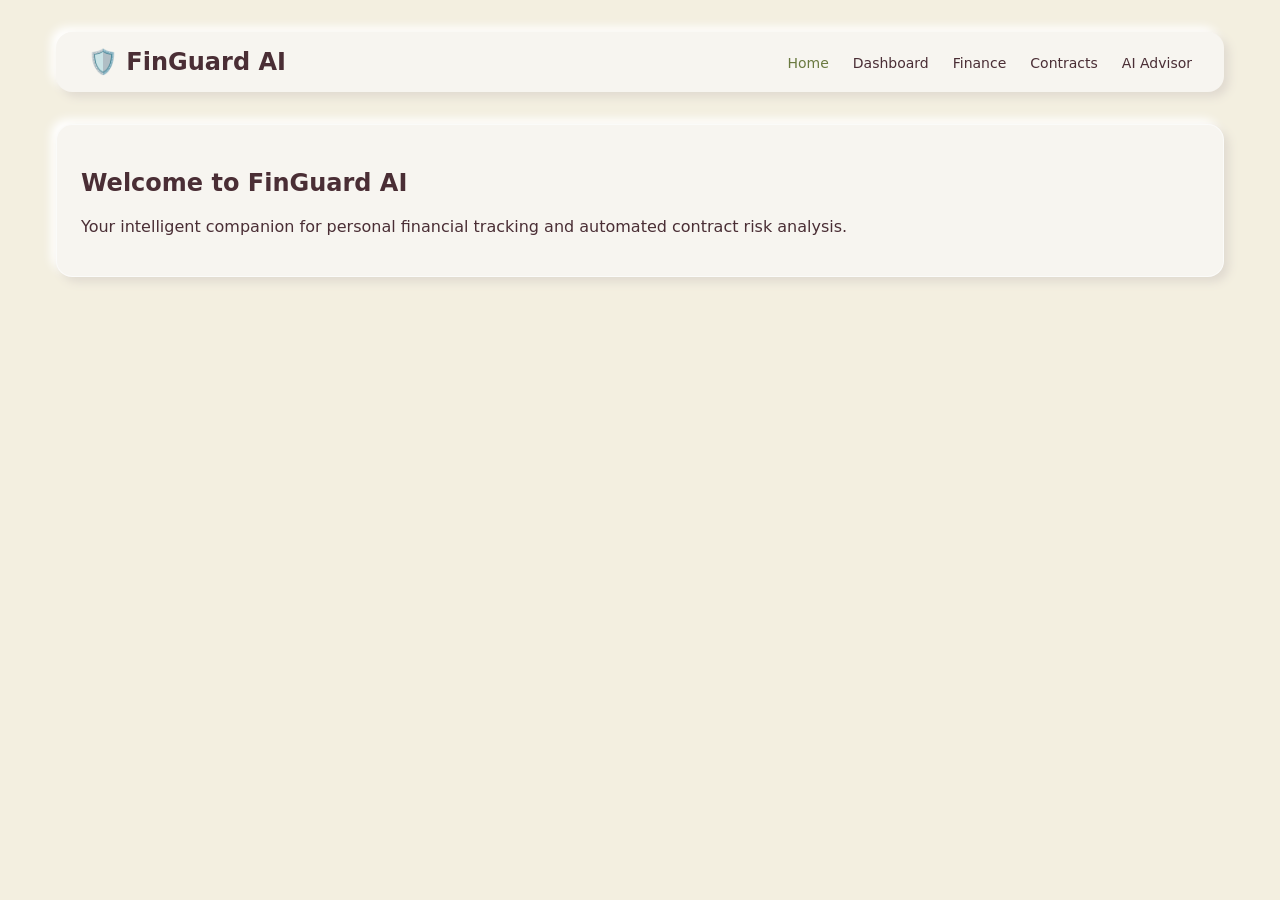
<file: frontend/index.html>
<!DOCTYPE html>
<html lang="en">
<head>
  <meta charset="UTF-8">
  <meta name="viewport" content="width=device-width, initial-scale=1.0">
  <title>FinGuard AI - Personal Finance & Contract Risk Analysis</title>
  <link rel="stylesheet" href="css/claymorphism.css">
  <link rel="stylesheet" href="css/style.css">
</head>
<body>
  <div class="container">
    <header class="navbar">
      <div class="nav-brand">🛡️ FinGuard AI</div>
      <nav>
        <ul class="nav-links">
          <li><a href="index.html" class="active">Home</a></li>
          <li><a href="dashboard.html">Dashboard</a></li>
          <li><a href="finance.html">Finance</a></li>
          <li><a href="contracts.html">Contracts</a></li>
          <li><a href="advisor.html">AI Advisor</a></li>
        </ul>
      </nav>
    </header>

    <main>
      <section class="clay-card">
        <h1>Welcome to FinGuard AI</h1>
        <p>Your intelligent companion for personal financial tracking and automated contract risk analysis.</p>
      </section>
    </main>
  </div>

  <script src="js/api.js"></script>
  <script src="js/auth.js"></script>
</body>
</html>
</file>
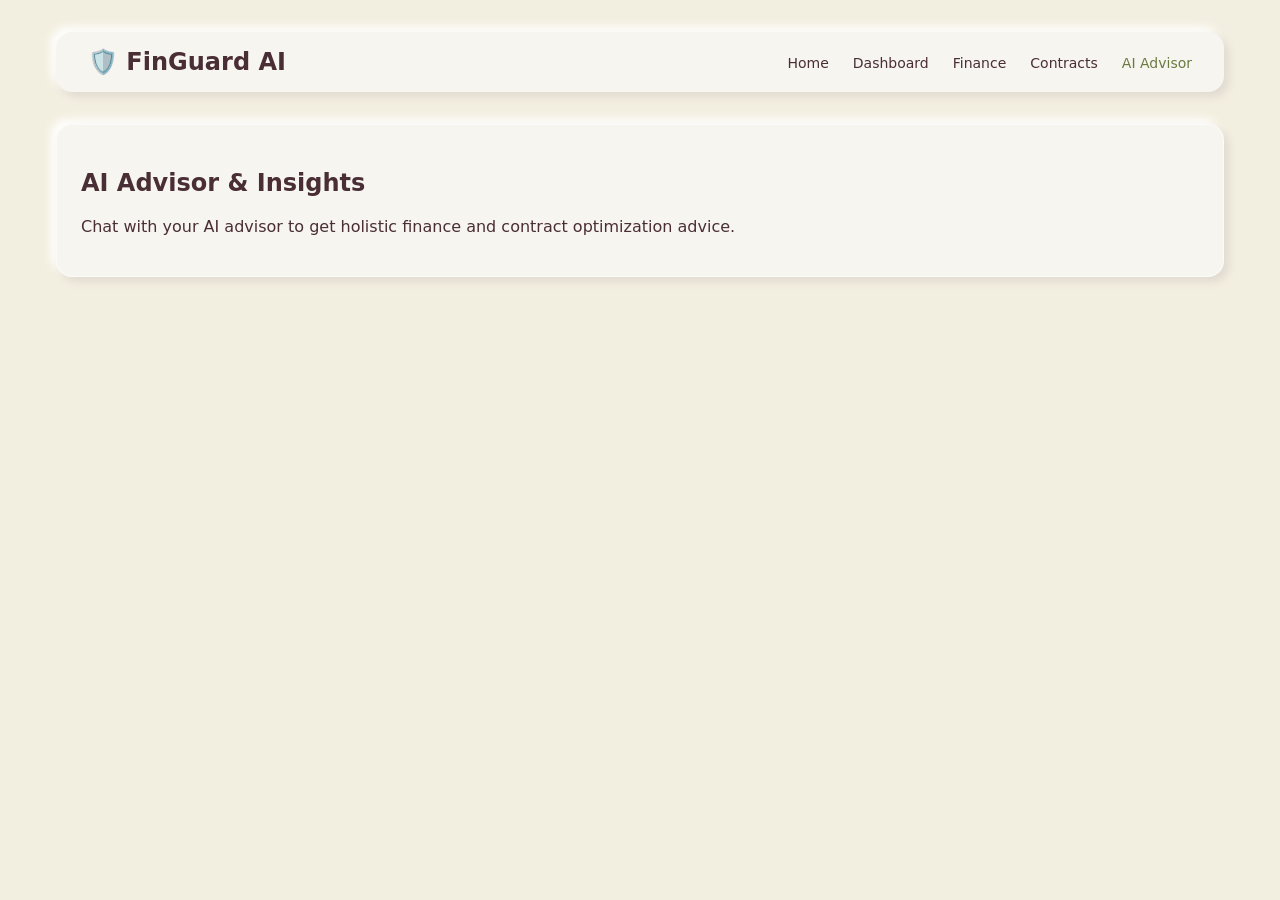
<file: frontend/advisor.html>
<!DOCTYPE html>
<html lang="en">
<head>
  <meta charset="UTF-8">
  <meta name="viewport" content="width=device-width, initial-scale=1.0">
  <title>AI Financial Advisor - FinGuard AI</title>
  <link rel="stylesheet" href="css/claymorphism.css">
  <link rel="stylesheet" href="css/style.css">
</head>
<body>
  <div class="container">
    <header class="navbar">
      <div class="nav-brand">🛡️ FinGuard AI</div>
      <nav>
        <ul class="nav-links">
          <li><a href="index.html">Home</a></li>
          <li><a href="dashboard.html">Dashboard</a></li>
          <li><a href="finance.html">Finance</a></li>
          <li><a href="contracts.html">Contracts</a></li>
          <li><a href="advisor.html" class="active">AI Advisor</a></li>
        </ul>
      </nav>
    </header>

    <main>
      <section class="clay-card">
        <h1>AI Advisor & Insights</h1>
        <p>Chat with your AI advisor to get holistic finance and contract optimization advice.</p>
      </section>
    </main>
  </div>

  <script src="js/api.js"></script>
  <script src="js/advisor.js"></script>
</body>
</html>
</file>
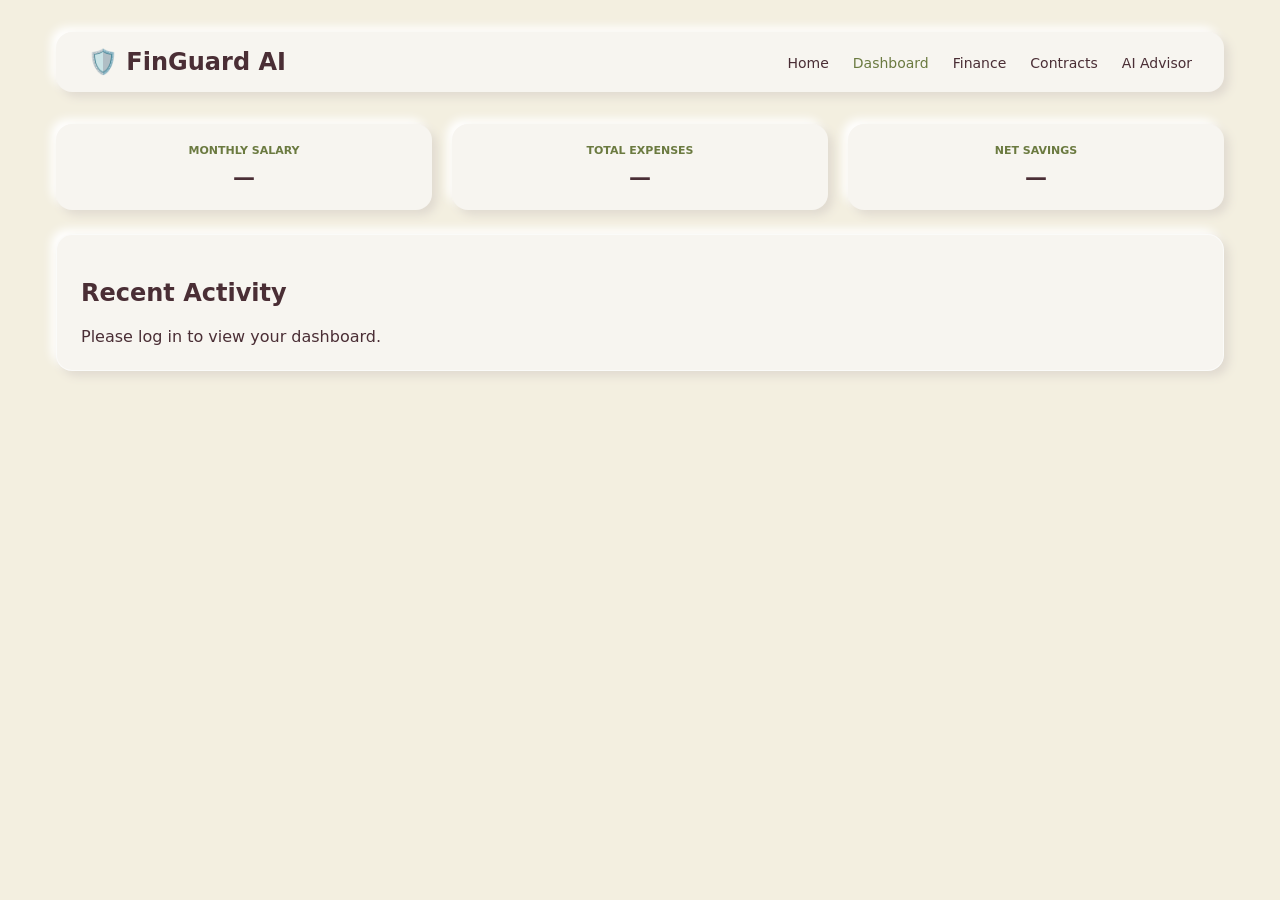
<file: frontend/dashboard.html>
<!DOCTYPE html>
<html lang="en">

<head>
  <meta charset="UTF-8">
  <meta name="viewport" content="width=device-width, initial-scale=1.0">
  <title>Dashboard - FinGuard AI</title>
  <link rel="stylesheet" href="css/claymorphism.css">
  <link rel="stylesheet" href="css/style.css">
</head>

<body>
  <div class="container">
    <header class="navbar">
      <div class="nav-brand">🛡️ FinGuard AI</div>
      <nav>
        <ul class="nav-links">
          <li><a href="index.html">Home</a></li>
          <li><a href="dashboard.html" class="active">Dashboard</a></li>
          <li><a href="finance.html">Finance</a></li>
          <li><a href="contracts.html">Contracts</a></li>
          <li><a href="advisor.html">AI Advisor</a></li>
        </ul>
      </nav>
    </header>

    <main>
      <section class="metric-grid">
        <div class="metric-card">
          <div class="label">Monthly Salary</div>
          <div class="value" id="metric-salary">—</div>
        </div>
        <div class="metric-card">
          <div class="label">Total Expenses</div>
          <div class="value" id="metric-expenses">—</div>
        </div>
        <div class="metric-card">
          <div class="label">Net Savings</div>
          <div class="value" id="metric-savings">—</div>
        </div>
      </section>

      <section class="clay-card">
        <h2>Recent Activity</h2>
        <div id="recent-expenses">Loading...</div>
      </section>
    </main>
  </div>

  <script src="js/api.js"></script>
  <script src="js/dashboard.js"></script>
</body>

</html>
</file>
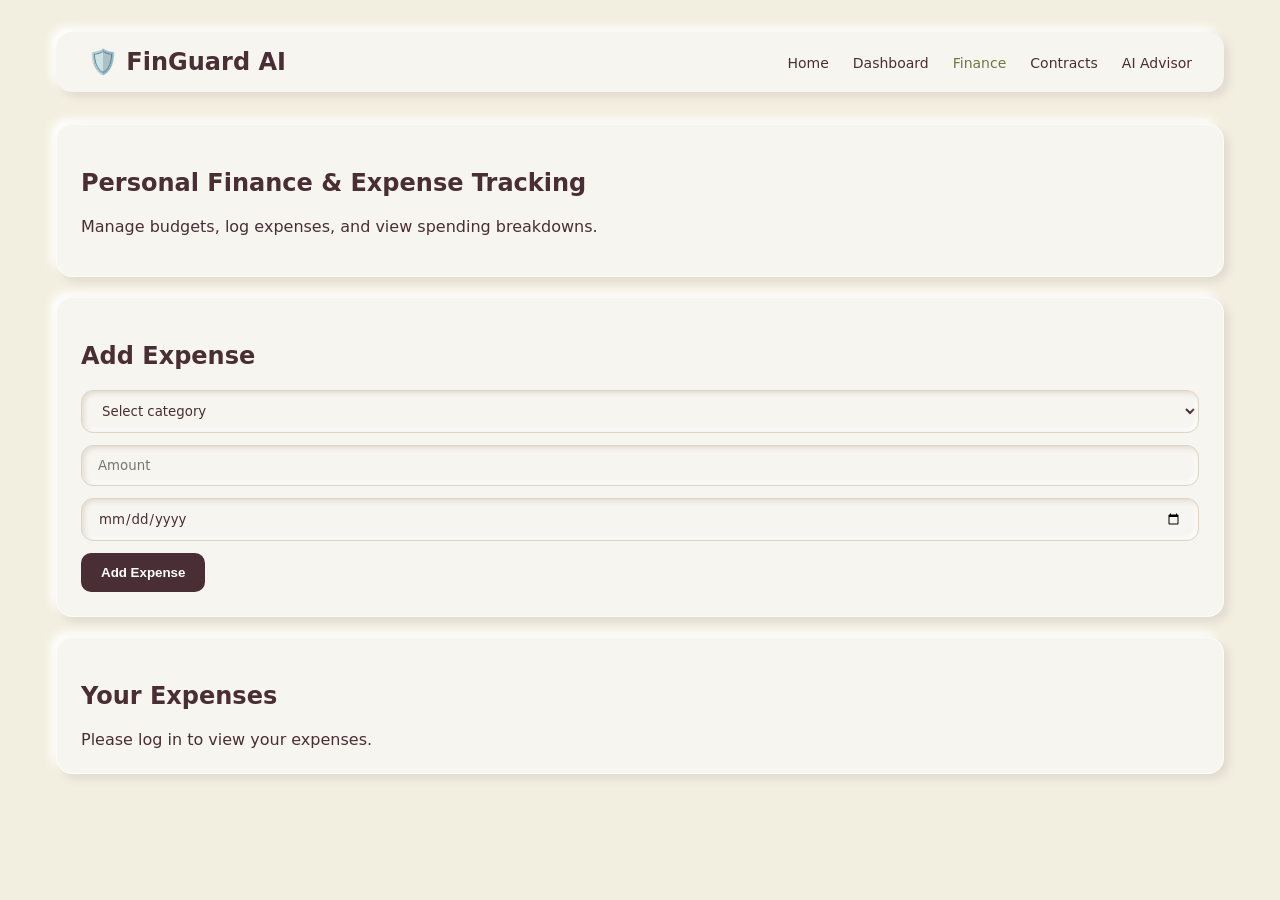
<file: frontend/finance.html>
<!DOCTYPE html>
<html lang="en">

<head>
  <meta charset="UTF-8">
  <meta name="viewport" content="width=device-width, initial-scale=1.0">
  <title>Finance Tracking - FinGuard AI</title>
  <link rel="stylesheet" href="css/claymorphism.css">
  <link rel="stylesheet" href="css/style.css">
</head>

<body>
  <div class="container">
    <header class="navbar">
      <div class="nav-brand">🛡️ FinGuard AI</div>
      <nav>
        <ul class="nav-links">
          <li><a href="index.html">Home</a></li>
          <li><a href="dashboard.html">Dashboard</a></li>
          <li><a href="finance.html" class="active">Finance</a></li>
          <li><a href="contracts.html">Contracts</a></li>
          <li><a href="advisor.html">AI Advisor</a></li>
        </ul>
      </nav>
    </header>

    <main>
      <section class="clay-card">
        <h1>Personal Finance & Expense Tracking</h1>
        <p>Manage budgets, log expenses, and view spending breakdowns.</p>
      </section>

      <section class="clay-card">
        <h2>Add Expense</h2>
        <form id="expense-form">
          <select id="category" class="clay-input" required>
            <option value="">Select category</option>
            <option>Food</option>
            <option>Shopping</option>
            <option>Travel</option>
            <option>Bills</option>
            <option>Healthcare</option>
            <option>Education</option>
            <option>Others</option>
          </select>
          <input type="number" id="amount" class="clay-input" placeholder="Amount" required min="0.01" step="0.01">
          <input type="date" id="date" class="clay-input" required>
          <button type="submit" class="clay-button">Add Expense</button>
        </form>
      </section>

      <section class="clay-card">
        <h2>Your Expenses</h2>
        <div id="expense-list">Loading...</div>
      </section>
    </main>
  </div>

  <script src="js/api.js"></script>
  <script src="js/finance.js"></script>
</body>

</html>
</file>
<file: frontend/css/claymorphism.css>
:root {
  --color-bg: #F3EFE0;
  --color-bg-alt: #F7F5F0;
  --color-primary: #4A2E35;
  --color-secondary: #6B7A40;
  --card-radius: 16px;
  --shadow-normal: 5px 5px 10px #e0dad0, -5px -5px 10px #ffffff;
  --shadow-hover: 6px 6px 12px #e0dad0, -6px -6px 12px #ffffff;
}

* {
  box-sizing: border-box;
}

body {
  font-family: 'Inter', system-ui, sans-serif;
  background-color: var(--color-bg);
  color: var(--color-primary);
  margin: 0;
  padding: 0;
}

.container {
  max-width: 1100px;
  margin: 0 auto;
  padding: 24px 16px;
}

.navbar {
  display: flex;
  justify-content: space-between;
  align-items: center;
  background: var(--color-bg-alt);
  padding: 16px 24px;
  border-radius: var(--card-radius);
  box-shadow: var(--shadow-normal);
  margin-bottom: 24px;
}

.nav-brand {
  font-weight: bold;
  font-size: 18px;
  color: var(--color-primary);
}

.nav-links {
  list-style: none;
  display: flex;
  gap: 20px;
  margin: 0;
  padding: 0;
}

.nav-links a {
  text-decoration: none;
  color: var(--color-primary);
  font-weight: 600;
  font-size: 14px;
}

.nav-links a.active {
  color: var(--color-secondary);
}

.clay-card {
  background: var(--color-bg-alt);
  border-radius: var(--card-radius);
  box-shadow: var(--shadow-normal);
  padding: 24px;
  margin-bottom: 20px;
}

.metric-grid {
  display: grid;
  grid-template-columns: repeat(3, 1fr);
  gap: 20px;
  margin-bottom: 24px;
}

.metric-card {
  background: var(--color-bg-alt);
  border-radius: var(--card-radius);
  box-shadow: var(--shadow-normal);
  padding: 20px;
  text-align: center;
}

.metric-card .label {
  font-size: 11px;
  font-weight: bold;
  color: var(--color-secondary);
  text-transform: uppercase;
}

.metric-card .value {
  font-size: 22px;
  font-weight: bold;
  color: var(--color-primary);
  margin-top: 8px;
}

.clay-input {
  width: 100%;
  padding: 12px;
  border: none;
  border-radius: 10px;
  background: var(--color-bg);
  box-shadow: inset 3px 3px 6px #e0dad0, inset -3px -3px 6px #ffffff;
  margin-bottom: 12px;
  font-family: inherit;
}

.clay-button {
  background: var(--color-primary);
  color: white;
  border: none;
  padding: 12px 20px;
  border-radius: 10px;
  font-weight: bold;
  cursor: pointer;
}

.expense-row {
  display: flex;
  justify-content: space-between;
  padding: 10px 0;
  border-bottom: 1px solid #e0dad0;
}

.clay-card {
  background: var(--color-bg-alt);
  border-radius: var(--card-radius);
  box-shadow: var(--shadow-normal);
  padding: 1.5rem;
  border: 1px solid rgba(255, 255, 255, 0.6);
  transition: all 0.2s ease-in-out;
}

.clay-card:hover {
  box-shadow: 7px 7px 14px #ddd5c7, -7px -7px 14px #ffffff;
}

.clay-btn {
  background-color: var(--color-primary);
  color: #ffffff;
  border: none;
  border-radius: 12px;
  padding: 0.75rem 1.5rem;
  font-weight: 600;
  cursor: pointer;
  box-shadow: 3px 3px 6px #d5cfc2, -3px -3px 6px #ffffff;
  transition: transform 0.1s ease, box-shadow 0.1s ease;
}

.clay-btn:active {
  transform: scale(0.98);
  box-shadow: inset 2px 2px 5px rgba(0, 0, 0, 0.2);
}

.clay-btn-secondary {
  background-color: var(--color-secondary);
}

.clay-input {
  background: var(--color-bg-alt);
  border: 1px solid #dcd5c7;
  border-radius: 12px;
  padding: 0.75rem 1rem;
  font-family: inherit;
  color: var(--color-primary);
  box-shadow: inset 2px 2px 5px #e0dad0, inset -2px -2px 5px #ffffff;
  outline: none;
}

.clay-input:focus {
  border-color: var(--color-primary);
}
</file>
<file: frontend/css/style.css>
/* Global Application Styles */

* {
  box-sizing: border-box;
}

a {
  color: var(--color-primary);
  text-decoration: none;
}

.container {
  max-width: 1200px;
  margin: 0 auto;
  padding: 2rem 1rem;
}

.navbar {
  display: flex;
  justify-content: space-between;
  align-items: center;
  padding: 1rem 2rem;
  background-color: var(--color-bg-alt);
  box-shadow: var(--shadow-normal);
  border-radius: var(--card-radius);
  margin-bottom: 2rem;
}

.nav-brand {
  font-size: 1.5rem;
  font-weight: 700;
  color: var(--color-primary);
}

.nav-links {
  display: flex;
  gap: 1.5rem;
  list-style: none;
  margin: 0;
  padding: 0;
}

.nav-links a {
  font-weight: 500;
  transition: color 0.2s ease;
}

.nav-links a:hover,
.nav-links a.active {
  color: var(--color-secondary);
}
</file>
